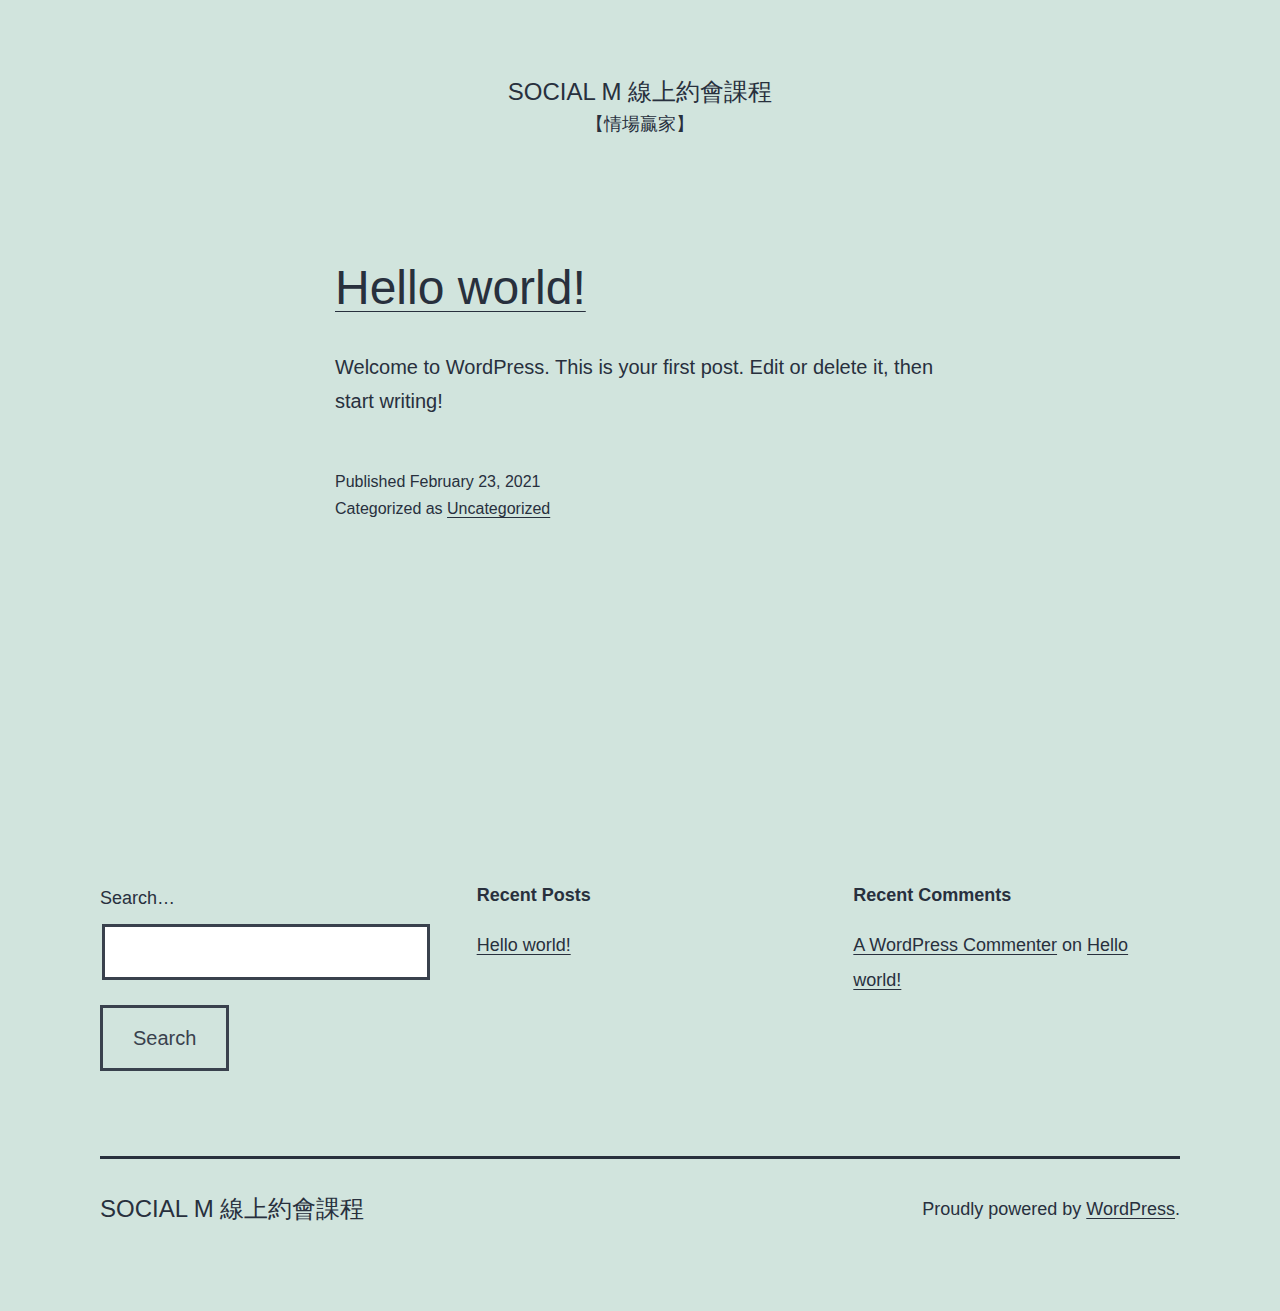
<file: index.html>
<!DOCTYPE html>
<html lang="en-US"><head><meta charset="UTF-8"><meta name="viewport" content="width=device-width, initial-scale=1"><title>SOCIAL M 線上約會課程 – 【情場贏家】</title><link rel="dns-prefetch" href="//s.w.org"><link rel="stylesheet" id="wp-block-library-css" href="https://socialm74.github.io/wp-includes/css/dist/block-library/style.min.css" media="all"><link rel="stylesheet" id="wp-block-library-theme-css" href="https://socialm74.github.io/wp-includes/css/dist/block-library/theme.min.css" media="all"><link rel="stylesheet" id="twenty-twenty-one-style-css" href="https://socialm74.github.io/wp-content/themes/twentytwentyone/style.css" media="all"><link rel="stylesheet" id="twenty-twenty-one-print-style-css" href="https://socialm74.github.io/wp-content/themes/twentytwentyone/assets/css/print.css" media="print"><style>.recentcomments a{display:inline !important;padding:0 !important;margin:0 !important;}</style></head><body class="home blog wp-embed-responsive is-light-theme no-js hfeed">
<div id="page" class="site">
<a class="skip-link screen-reader-text" href="#content">Skip to content</a>
<header id="masthead" class="site-header has-title-and-tagline" role="banner"><div class="site-branding">
<h1 class="site-title">SOCIAL M 線上約會課程</h1>
<p class="site-description">
【情場贏家】 </p>
</div>
</header><div id="content" class="site-content">
<div id="primary" class="content-area">
<main id="main" class="site-main" role="main"><article id="post-1" class="post-1 post type-post status-publish format-standard hentry category-uncategorized entry"><header class="entry-header"><h2 class="entry-title default-max-width"><a href="https://socialm74.github.io/2021/02/23/hello-world/">Hello world!</a></h2></header><div class="entry-content">
<p>Welcome to WordPress. This is your first post. Edit or delete it, then start writing!</p>
</div>
<footer class="entry-footer default-max-width"><span class="posted-on">Published <time class="entry-date published updated" datetime="2021-02-23T15:17:35+00:00">February 23, 2021</time></span><div class="post-taxonomies"><span class="cat-links">Categorized as <a href="https://socialm74.github.io/category/uncategorized/" rel="category tag">Uncategorized</a> </span></div> </footer></article></main></div>
</div>
<aside class="widget-area"><section id="search-2" class="widget widget_search"><form role="search" method="get" class="search-form" action="https://socialm74.github.io/">
<label for="search-form-1">Search…</label>
<input type="search" id="search-form-1" class="search-field" value="" name="s"><input type="submit" class="search-submit" value="Search"></form>
</section><section id="recent-posts-2" class="widget widget_recent_entries"><h2 class="widget-title">Recent Posts</h2><nav role="navigation" aria-label="Recent Posts"><ul><li>
<a href="https://socialm74.github.io/2021/02/23/hello-world/">Hello world!</a>
</li>
</ul></nav></section><section id="recent-comments-2" class="widget widget_recent_comments"><h2 class="widget-title">Recent Comments</h2><nav role="navigation" aria-label="Recent Comments"><ul id="recentcomments"><li class="recentcomments"><span class="comment-author-link"><a href="https://wordpress.org/" rel="external nofollow ugc" class="url">A WordPress Commenter</a></span> on <a href="https://socialm74.github.io/2021/02/23/hello-world/#comment-1">Hello world!</a></li></ul></nav></section></aside><footer id="colophon" class="site-footer" role="contentinfo"><div class="site-info">
<div class="site-name">
SOCIAL M 線上約會課程 </div>
<div class="powered-by">
Proudly powered by <a href="https://wordpress.org/">WordPress</a>. </div>
</div>
</footer></div>
<script>document.body.classList.remove("no-js");</script><script>
	if ( -1 !== navigator.userAgent.indexOf( 'MSIE' ) || -1 !== navigator.appVersion.indexOf( 'Trident/' ) ) {
		document.body.classList.add( 'is-IE' );
	}
	</script><script id="twenty-twenty-one-ie11-polyfills-js-after">
( Element.prototype.matches && Element.prototype.closest && window.NodeList && NodeList.prototype.forEach ) || document.write( '<script src="https://socialm74.github.io/wp-content/themes/twentytwentyone/assets/js/polyfills.js?ver=1.1">' + 'ipt>' );
</script><script src="https://socialm74.github.io/wp-content/themes/twentytwentyone/assets/js/responsive-embeds.js" id="twenty-twenty-one-responsive-embeds-script-js"></script><script>
	/(trident|msie)/i.test(navigator.userAgent)&&document.getElementById&&window.addEventListener&&window.addEventListener("hashchange",(function(){var t,e=location.hash.substring(1);/^[A-z0-9_-]+$/.test(e)&&(t=document.getElementById(e))&&(/^(?:a|select|input|button|textarea)$/i.test(t.tagName)||(t.tabIndex=-1),t.focus())}),!1);
	</script></body></html>
</file>
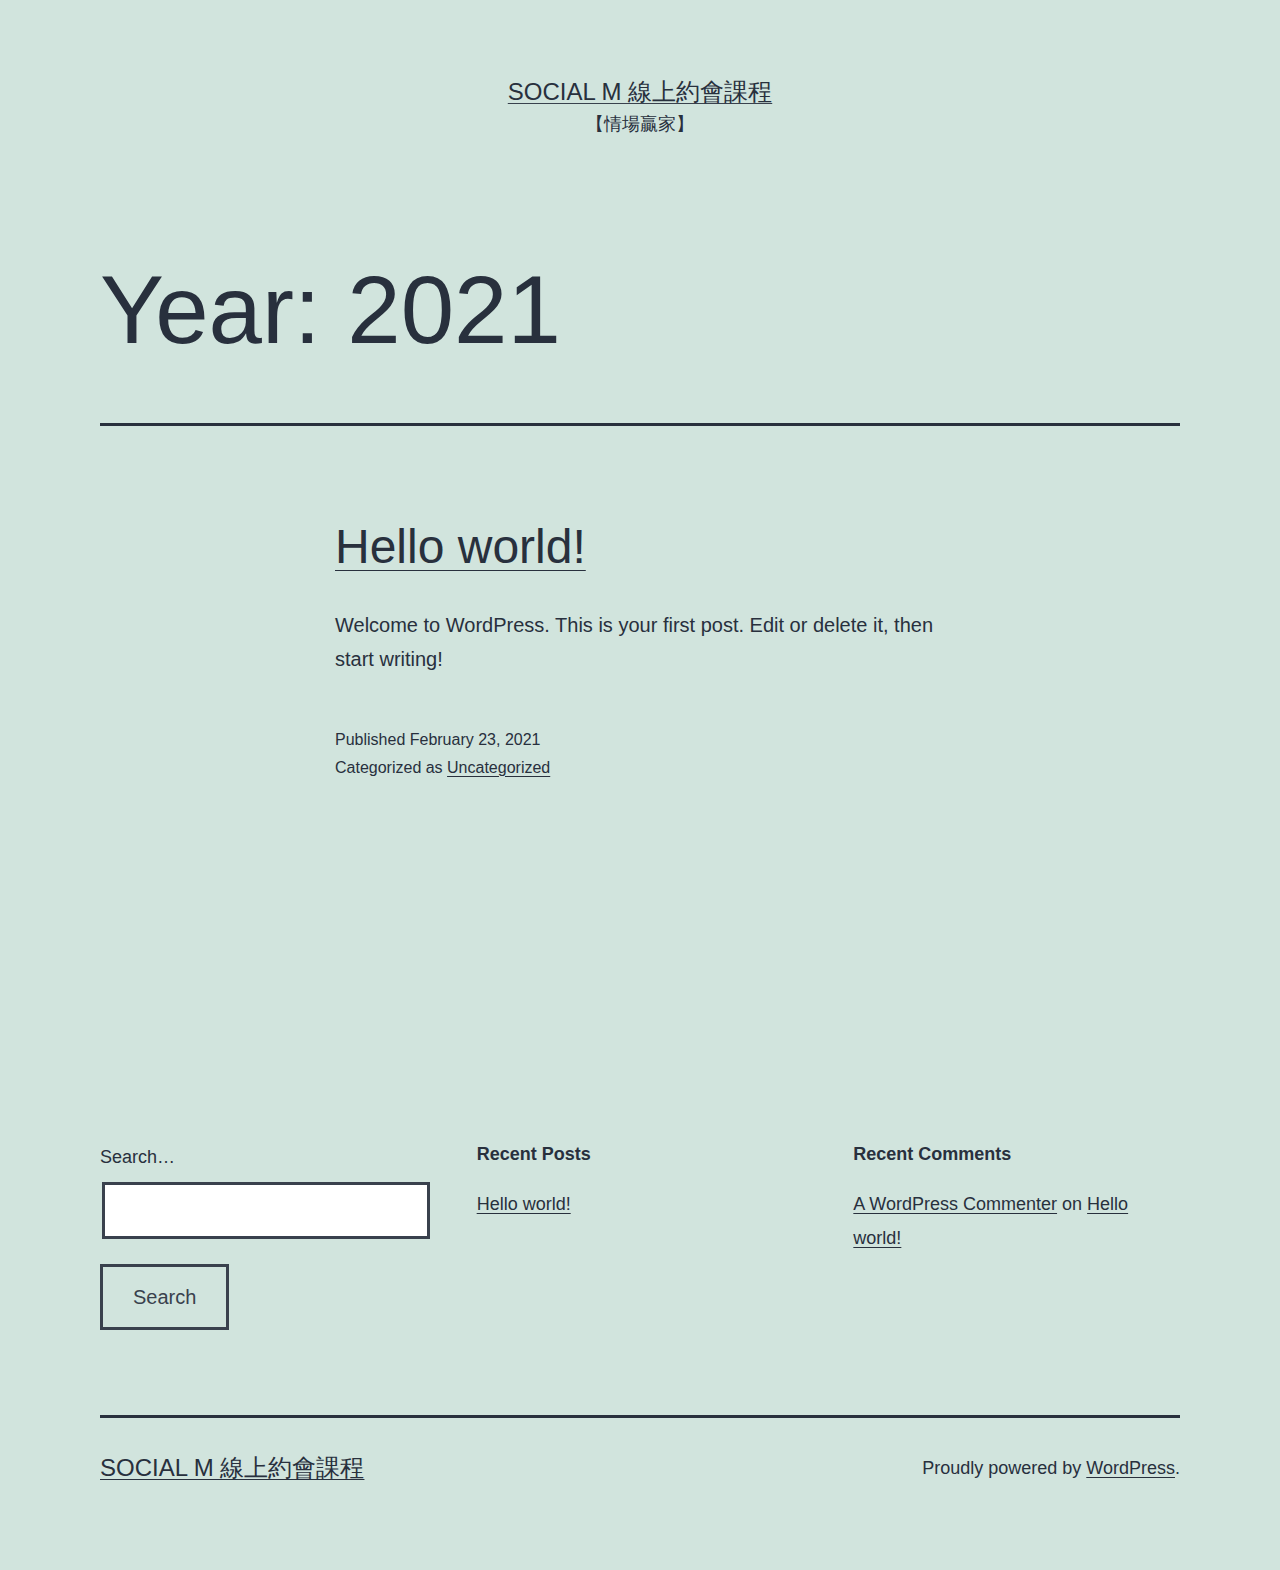
<file: 2021/index.html>
<!DOCTYPE html>
<html lang="en-US"><head><meta charset="UTF-8"><meta name="viewport" content="width=device-width, initial-scale=1"><title>2021 – SOCIAL M 線上約會課程</title><link rel="dns-prefetch" href="//s.w.org"><link rel="stylesheet" id="wp-block-library-css" href="https://socialm74.github.io/wp-includes/css/dist/block-library/style.min.css" media="all"><link rel="stylesheet" id="wp-block-library-theme-css" href="https://socialm74.github.io/wp-includes/css/dist/block-library/theme.min.css" media="all"><link rel="stylesheet" id="twenty-twenty-one-style-css" href="https://socialm74.github.io/wp-content/themes/twentytwentyone/style.css" media="all"><link rel="stylesheet" id="twenty-twenty-one-print-style-css" href="https://socialm74.github.io/wp-content/themes/twentytwentyone/assets/css/print.css" media="print"><style>.recentcomments a{display:inline !important;padding:0 !important;margin:0 !important;}</style></head><body class="archive date wp-embed-responsive is-light-theme no-js hfeed">
<div id="page" class="site">
<a class="skip-link screen-reader-text" href="#content">Skip to content</a>
<header id="masthead" class="site-header has-title-and-tagline" role="banner"><div class="site-branding">
<p class="site-title"><a href="https://socialm74.github.io/">SOCIAL M 線上約會課程</a></p>
<p class="site-description">
【情場贏家】 </p>
</div>
</header><div id="content" class="site-content">
<div id="primary" class="content-area">
<main id="main" class="site-main" role="main"><header class="page-header alignwide"><h1 class="page-title">Year: <span>2021</span></h1> </header><article id="post-1" class="post-1 post type-post status-publish format-standard hentry category-uncategorized entry"><header class="entry-header"><h2 class="entry-title default-max-width"><a href="https://socialm74.github.io/2021/02/23/hello-world/">Hello world!</a></h2></header><div class="entry-content">
<p>Welcome to WordPress. This is your first post. Edit or delete it, then start writing!</p>
</div>
<footer class="entry-footer default-max-width"><span class="posted-on">Published <time class="entry-date published updated" datetime="2021-02-23T15:17:35+00:00">February 23, 2021</time></span><div class="post-taxonomies"><span class="cat-links">Categorized as <a href="https://socialm74.github.io/category/uncategorized/" rel="category tag">Uncategorized</a> </span></div> </footer></article></main></div>
</div>
<aside class="widget-area"><section id="search-2" class="widget widget_search"><form role="search" method="get" class="search-form" action="https://socialm74.github.io/">
<label for="search-form-1">Search…</label>
<input type="search" id="search-form-1" class="search-field" value="" name="s"><input type="submit" class="search-submit" value="Search"></form>
</section><section id="recent-posts-2" class="widget widget_recent_entries"><h2 class="widget-title">Recent Posts</h2><nav role="navigation" aria-label="Recent Posts"><ul><li>
<a href="https://socialm74.github.io/2021/02/23/hello-world/">Hello world!</a>
</li>
</ul></nav></section><section id="recent-comments-2" class="widget widget_recent_comments"><h2 class="widget-title">Recent Comments</h2><nav role="navigation" aria-label="Recent Comments"><ul id="recentcomments"><li class="recentcomments"><span class="comment-author-link"><a href="https://wordpress.org/" rel="external nofollow ugc" class="url">A WordPress Commenter</a></span> on <a href="https://socialm74.github.io/2021/02/23/hello-world/#comment-1">Hello world!</a></li></ul></nav></section></aside><footer id="colophon" class="site-footer" role="contentinfo"><div class="site-info">
<div class="site-name">
<a href="https://socialm74.github.io/">SOCIAL M 線上約會課程</a>
</div>
<div class="powered-by">
Proudly powered by <a href="https://wordpress.org/">WordPress</a>. </div>
</div>
</footer></div>
<script>document.body.classList.remove("no-js");</script><script>
	if ( -1 !== navigator.userAgent.indexOf( 'MSIE' ) || -1 !== navigator.appVersion.indexOf( 'Trident/' ) ) {
		document.body.classList.add( 'is-IE' );
	}
	</script><script id="twenty-twenty-one-ie11-polyfills-js-after">
( Element.prototype.matches && Element.prototype.closest && window.NodeList && NodeList.prototype.forEach ) || document.write( '<script src="https://socialm74.github.io/wp-content/themes/twentytwentyone/assets/js/polyfills.js?ver=1.1">' + 'ipt>' );
</script><script src="https://socialm74.github.io/wp-content/themes/twentytwentyone/assets/js/responsive-embeds.js" id="twenty-twenty-one-responsive-embeds-script-js"></script><script>
	/(trident|msie)/i.test(navigator.userAgent)&&document.getElementById&&window.addEventListener&&window.addEventListener("hashchange",(function(){var t,e=location.hash.substring(1);/^[A-z0-9_-]+$/.test(e)&&(t=document.getElementById(e))&&(/^(?:a|select|input|button|textarea)$/i.test(t.tagName)||(t.tabIndex=-1),t.focus())}),!1);
	</script></body></html>
</file>
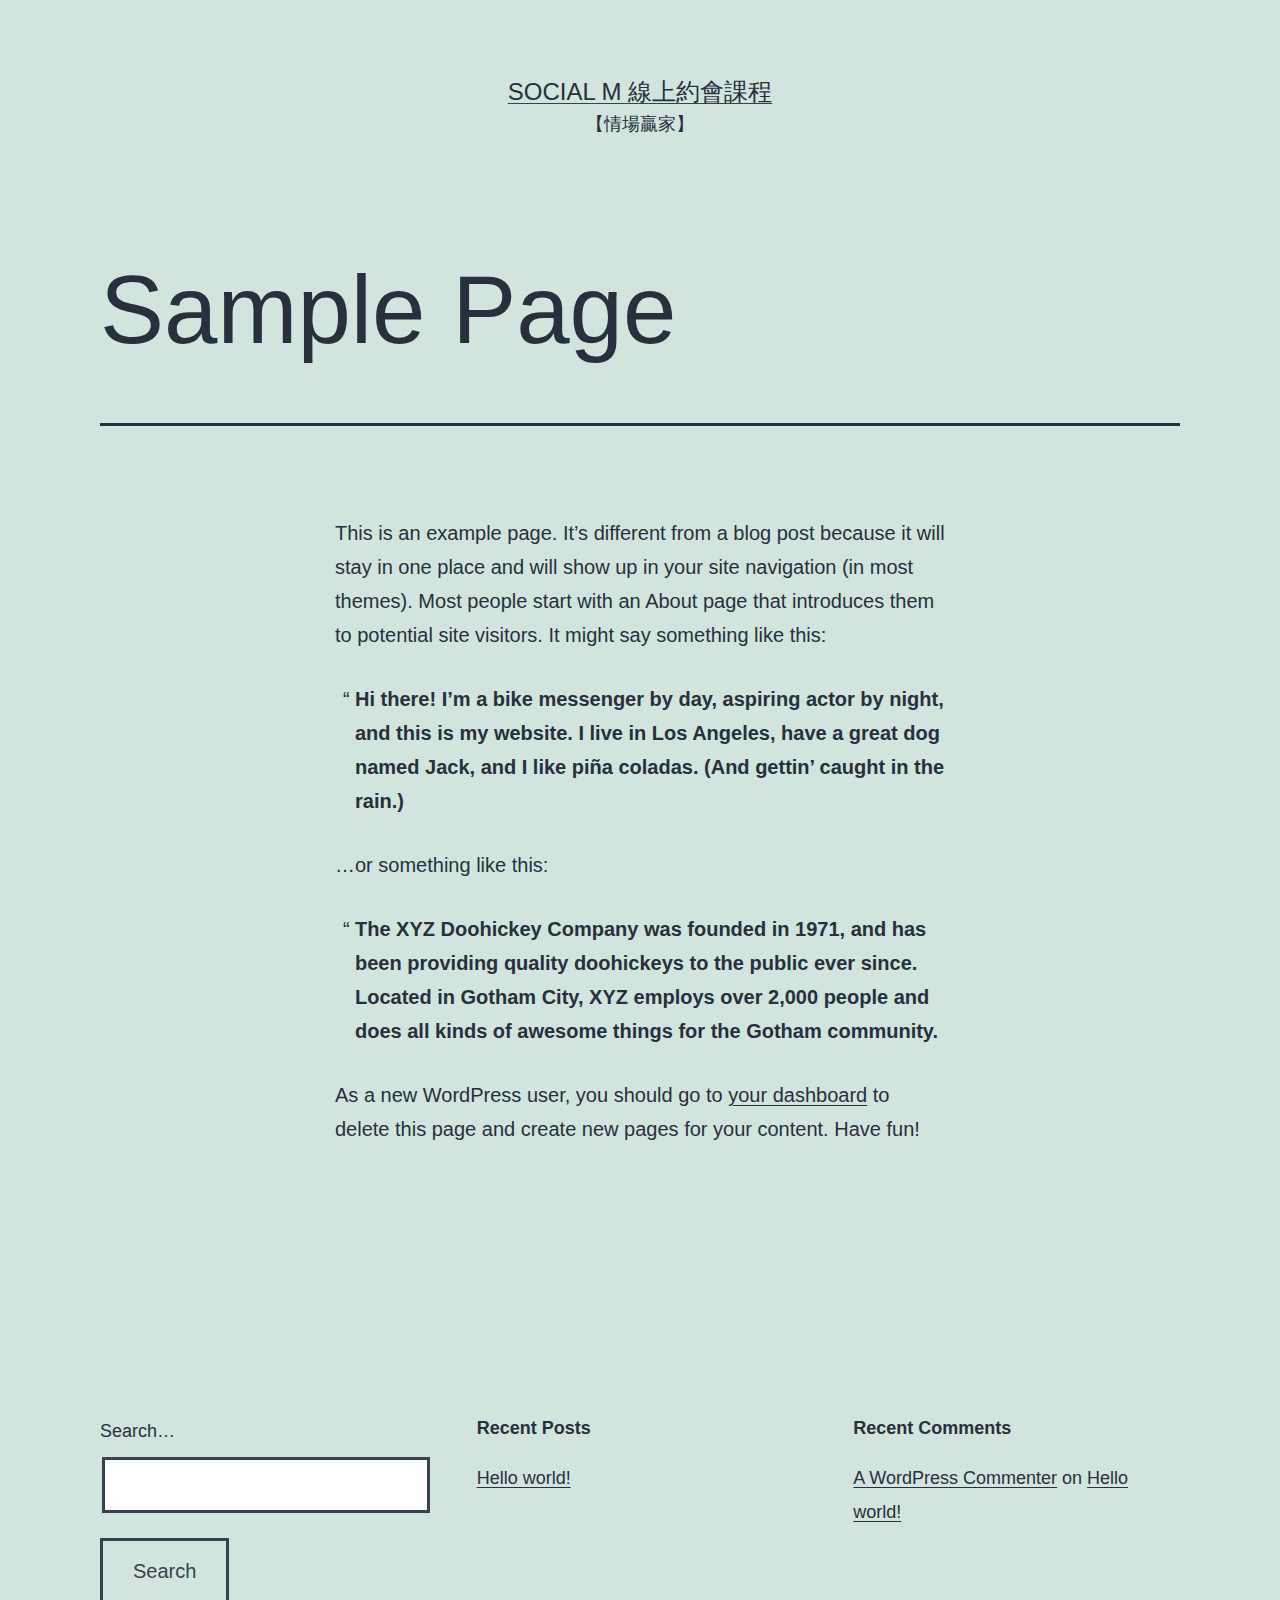
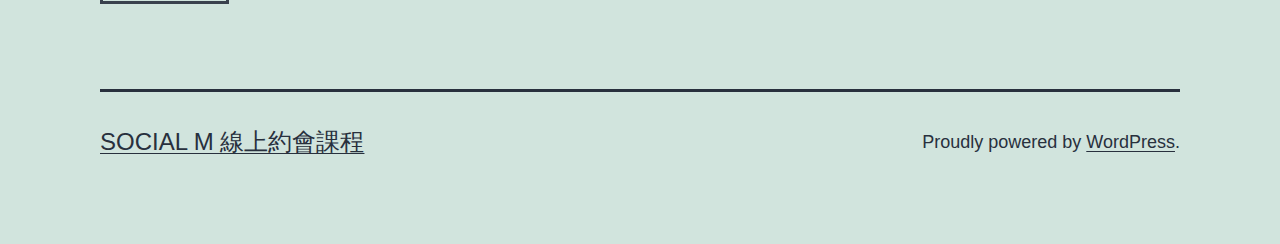
<file: sample-page/index.html>
<!DOCTYPE html>
<html lang="en-US"><head><meta charset="UTF-8"><meta name="viewport" content="width=device-width, initial-scale=1"><title>Sample Page – SOCIAL M 線上約會課程</title><link rel="dns-prefetch" href="//s.w.org"><link rel="stylesheet" id="wp-block-library-css" href="https://socialm74.github.io/wp-includes/css/dist/block-library/style.min.css" media="all"><link rel="stylesheet" id="wp-block-library-theme-css" href="https://socialm74.github.io/wp-includes/css/dist/block-library/theme.min.css" media="all"><link rel="stylesheet" id="twenty-twenty-one-style-css" href="https://socialm74.github.io/wp-content/themes/twentytwentyone/style.css" media="all"><link rel="stylesheet" id="twenty-twenty-one-print-style-css" href="https://socialm74.github.io/wp-content/themes/twentytwentyone/assets/css/print.css" media="print"><style>.recentcomments a{display:inline !important;padding:0 !important;margin:0 !important;}</style></head><body class="page-template-default page page-id-2 wp-embed-responsive is-light-theme no-js singular">
<div id="page" class="site">
<a class="skip-link screen-reader-text" href="#content">Skip to content</a>
<header id="masthead" class="site-header has-title-and-tagline" role="banner"><div class="site-branding">
<p class="site-title"><a href="https://socialm74.github.io/">SOCIAL M 線上約會課程</a></p>
<p class="site-description">
【情場贏家】 </p>
</div>
</header><div id="content" class="site-content">
<div id="primary" class="content-area">
<main id="main" class="site-main" role="main"><article id="post-2" class="post-2 page type-page status-publish hentry entry"><header class="entry-header alignwide"><h1 class="entry-title">Sample Page</h1> </header><div class="entry-content">
<p>This is an example page. It’s different from a blog post because it will stay in one place and will show up in your site navigation (in most themes). Most people start with an About page that introduces them to potential site visitors. It might say something like this:</p>
<blockquote class="wp-block-quote"><p>Hi there! I’m a bike messenger by day, aspiring actor by night, and this is my website. I live in Los Angeles, have a great dog named Jack, and I like piña coladas. (And gettin’ caught in the rain.)</p></blockquote>
<p>…or something like this:</p>
<blockquote class="wp-block-quote"><p>The XYZ Doohickey Company was founded in 1971, and has been providing quality doohickeys to the public ever since. Located in Gotham City, XYZ employs over 2,000 people and does all kinds of awesome things for the Gotham community.</p></blockquote>
<p>As a new WordPress user, you should go to <a href="https://socialm74.github.io/wp-admin/">your dashboard</a> to delete this page and create new pages for your content. Have fun!</p>
</div>
</article></main></div>
</div>
<aside class="widget-area"><section id="search-2" class="widget widget_search"><form role="search" method="get" class="search-form" action="https://socialm74.github.io/">
<label for="search-form-1">Search…</label>
<input type="search" id="search-form-1" class="search-field" value="" name="s"><input type="submit" class="search-submit" value="Search"></form>
</section><section id="recent-posts-2" class="widget widget_recent_entries"><h2 class="widget-title">Recent Posts</h2><nav role="navigation" aria-label="Recent Posts"><ul><li>
<a href="https://socialm74.github.io/2021/02/23/hello-world/">Hello world!</a>
</li>
</ul></nav></section><section id="recent-comments-2" class="widget widget_recent_comments"><h2 class="widget-title">Recent Comments</h2><nav role="navigation" aria-label="Recent Comments"><ul id="recentcomments"><li class="recentcomments"><span class="comment-author-link"><a href="https://wordpress.org/" rel="external nofollow ugc" class="url">A WordPress Commenter</a></span> on <a href="https://socialm74.github.io/2021/02/23/hello-world/#comment-1">Hello world!</a></li></ul></nav></section></aside><footer id="colophon" class="site-footer" role="contentinfo"><div class="site-info">
<div class="site-name">
<a href="https://socialm74.github.io/">SOCIAL M 線上約會課程</a>
</div>
<div class="powered-by">
Proudly powered by <a href="https://wordpress.org/">WordPress</a>. </div>
</div>
</footer></div>
<script>document.body.classList.remove("no-js");</script><script>
	if ( -1 !== navigator.userAgent.indexOf( 'MSIE' ) || -1 !== navigator.appVersion.indexOf( 'Trident/' ) ) {
		document.body.classList.add( 'is-IE' );
	}
	</script><script id="twenty-twenty-one-ie11-polyfills-js-after">
( Element.prototype.matches && Element.prototype.closest && window.NodeList && NodeList.prototype.forEach ) || document.write( '<script src="https://socialm74.github.io/wp-content/themes/twentytwentyone/assets/js/polyfills.js?ver=1.1">' + 'ipt>' );
</script><script src="https://socialm74.github.io/wp-content/themes/twentytwentyone/assets/js/responsive-embeds.js" id="twenty-twenty-one-responsive-embeds-script-js"></script><script>
	/(trident|msie)/i.test(navigator.userAgent)&&document.getElementById&&window.addEventListener&&window.addEventListener("hashchange",(function(){var t,e=location.hash.substring(1);/^[A-z0-9_-]+$/.test(e)&&(t=document.getElementById(e))&&(/^(?:a|select|input|button|textarea)$/i.test(t.tagName)||(t.tabIndex=-1),t.focus())}),!1);
	</script></body></html>
</file>
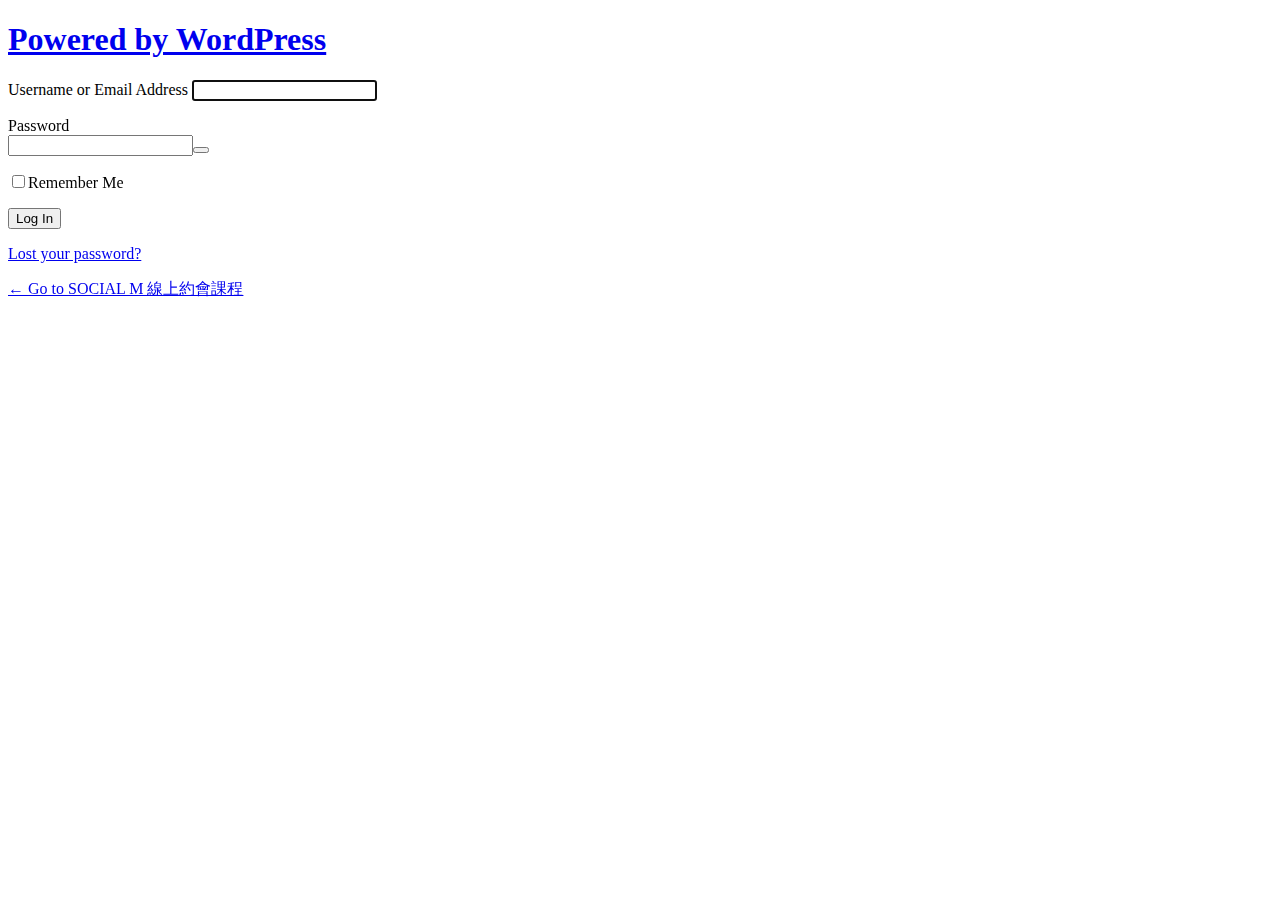
<file: wp-admin/index.html>
<!DOCTYPE html>
<html lang="en-US"><head><meta http-equiv="Content-Type" content="text/html; charset=UTF-8"><title>Log In ‹ SOCIAL M 線上約會課程 — WordPress</title><link rel="dns-prefetch" href="//s.w.org"><link rel="stylesheet" id="dashicons-css" href="https://socialm74.github.io/wp-includes/css/dashicons.min.css" media="all"><link rel="stylesheet" id="buttons-css" href="https://socialm74.github.io/wp-includes/css/buttons.min.css" media="all"><link rel="stylesheet" id="forms-css" href="https://socialm74.github.io/wp-admin/css/forms.min.css" media="all"><link rel="stylesheet" id="l10n-css" href="https://socialm74.github.io/wp-admin/css/l10n.min.css" media="all"><link rel="stylesheet" id="login-css" href="https://socialm74.github.io/wp-admin/css/login.min.css" media="all"><meta name="referrer" content="strict-origin-when-cross-origin"><meta name="viewport" content="width=device-width"></head><body class="login no-js login-action-login wp-core-ui  locale-en-us">
<script type="text/javascript">
		document.body.className = document.body.className.replace('no-js','js');
	</script><div id="login">
<h1><a href="https://wordpress.org/">Powered by WordPress</a></h1>
<form name="loginform" id="loginform" action="https://socialm74.github.io/wp-login.php" method="post">
<p>
<label for="user_login">Username or Email Address</label>
<input type="text" name="log" id="user_login" class="input" value="" size="20" autocapitalize="off"></p>
<div class="user-pass-wrap">
<label for="user_pass">Password</label>
<div class="wp-pwd">
<input type="password" name="pwd" id="user_pass" class="input password-input" value="" size="20"><button type="button" class="button button-secondary wp-hide-pw hide-if-no-js" data-toggle="0" aria-label="Show password">
<span class="dashicons dashicons-visibility" aria-hidden="true"></span>
</button>
</div>
</div>
<p class="forgetmenot"><input name="rememberme" type="checkbox" id="rememberme" value="forever"><label for="rememberme">Remember Me</label></p>
<p class="submit">
<input type="submit" name="wp-submit" id="wp-submit" class="button button-primary button-large" value="Log In"><input type="hidden" name="redirect_to" value="https://socialm74.github.io/wp-admin/"><input type="hidden" name="testcookie" value="1"></p>
</form>
<p id="nav">
<a href="https://socialm74.github.io/wp-login.php">Lost your password?</a>
</p>
<script type="text/javascript">
			function wp_attempt_focus() {setTimeout( function() {try {d = document.getElementById( "user_login" );d.focus(); d.select();} catch( er ) {}}, 200);}
wp_attempt_focus();
if ( typeof wpOnload === 'function' ) { wpOnload() }		</script><p id="backtoblog"><a href="https://socialm74.github.io/">
← Go to SOCIAL M 線上約會課程 </a></p>
</div>
<script src="https://socialm74.github.io/wp-includes/js/jquery/jquery.min.js" id="jquery-core-js"></script><script src="https://socialm74.github.io/wp-includes/js/jquery/jquery-migrate.min.js" id="jquery-migrate-js"></script><script id="zxcvbn-async-js-extra">
var _zxcvbnSettings = {"src":"https:\/\/socialm74.github.io\/wp-includes\/js\/zxcvbn.min.js"};
</script><script src="https://socialm74.github.io/wp-includes/js/zxcvbn-async.min.js" id="zxcvbn-async-js"></script><script src="https://socialm74.github.io/wp-includes/js/dist/vendor/wp-polyfill.min.js" id="wp-polyfill-js"></script><script id="wp-polyfill-js-after">
( 'fetch' in window ) || document.write( '<script src="https://socialm74.github.io/wp-includes/js/dist/vendor/wp-polyfill-fetch.min.js?ver=3.0.0">' + 'ipt>' );( document.contains ) || document.write( '<script src="https://socialm74.github.io/wp-includes/js/dist/vendor/wp-polyfill-node-contains.min.js?ver=3.42.0">' + 'ipt>' );( window.DOMRect ) || document.write( '<script src="https://socialm74.github.io/wp-includes/js/dist/vendor/wp-polyfill-dom-rect.min.js?ver=3.42.0">' + 'ipt>' );( window.URL && window.URL.prototype && window.URLSearchParams ) || document.write( '<script src="https://socialm74.github.io/wp-includes/js/dist/vendor/wp-polyfill-url.min.js?ver=3.6.4">' + 'ipt>' );( window.FormData && window.FormData.prototype.keys ) || document.write( '<script src="https://socialm74.github.io/wp-includes/js/dist/vendor/wp-polyfill-formdata.min.js?ver=3.0.12">' + 'ipt>' );( Element.prototype.matches && Element.prototype.closest ) || document.write( '<script src="https://socialm74.github.io/wp-includes/js/dist/vendor/wp-polyfill-element-closest.min.js?ver=2.0.2">' + 'ipt>' );
</script><script src="https://socialm74.github.io/wp-includes/js/dist/i18n.min.js" id="wp-i18n-js"></script><script id="password-strength-meter-js-extra">
var pwsL10n = {"unknown":"Password strength unknown","short":"Very weak","bad":"Weak","good":"Medium","strong":"Strong","mismatch":"Mismatch"};
</script><script id="password-strength-meter-js-translations">
( function( domain, translations ) {
	var localeData = translations.locale_data[ domain ] || translations.locale_data.messages;
	localeData[""].domain = domain;
	wp.i18n.setLocaleData( localeData, domain );
} )( "default", { "locale_data": { "messages": { "": {} } } } );
</script><script src="https://socialm74.github.io/wp-admin/js/password-strength-meter.min.js" id="password-strength-meter-js"></script><script src="https://socialm74.github.io/wp-includes/js/underscore.min.js" id="underscore-js"></script><script id="wp-util-js-extra">
var _wpUtilSettings = {"ajax":{"url":"\/wp-admin\/admin-ajax.php"}};
</script><script src="https://socialm74.github.io/wp-includes/js/wp-util.min.js" id="wp-util-js"></script><script id="user-profile-js-translations">
( function( domain, translations ) {
	var localeData = translations.locale_data[ domain ] || translations.locale_data.messages;
	localeData[""].domain = domain;
	wp.i18n.setLocaleData( localeData, domain );
} )( "default", { "locale_data": { "messages": { "": {} } } } );
</script><script src="https://socialm74.github.io/wp-admin/js/user-profile.min.js" id="user-profile-js"></script><script>
	/(trident|msie)/i.test(navigator.userAgent)&&document.getElementById&&window.addEventListener&&window.addEventListener("hashchange",(function(){var t,e=location.hash.substring(1);/^[A-z0-9_-]+$/.test(e)&&(t=document.getElementById(e))&&(/^(?:a|select|input|button|textarea)$/i.test(t.tagName)||(t.tabIndex=-1),t.focus())}),!1);
	</script><div class="clear"></div>
</body></html>
</file>
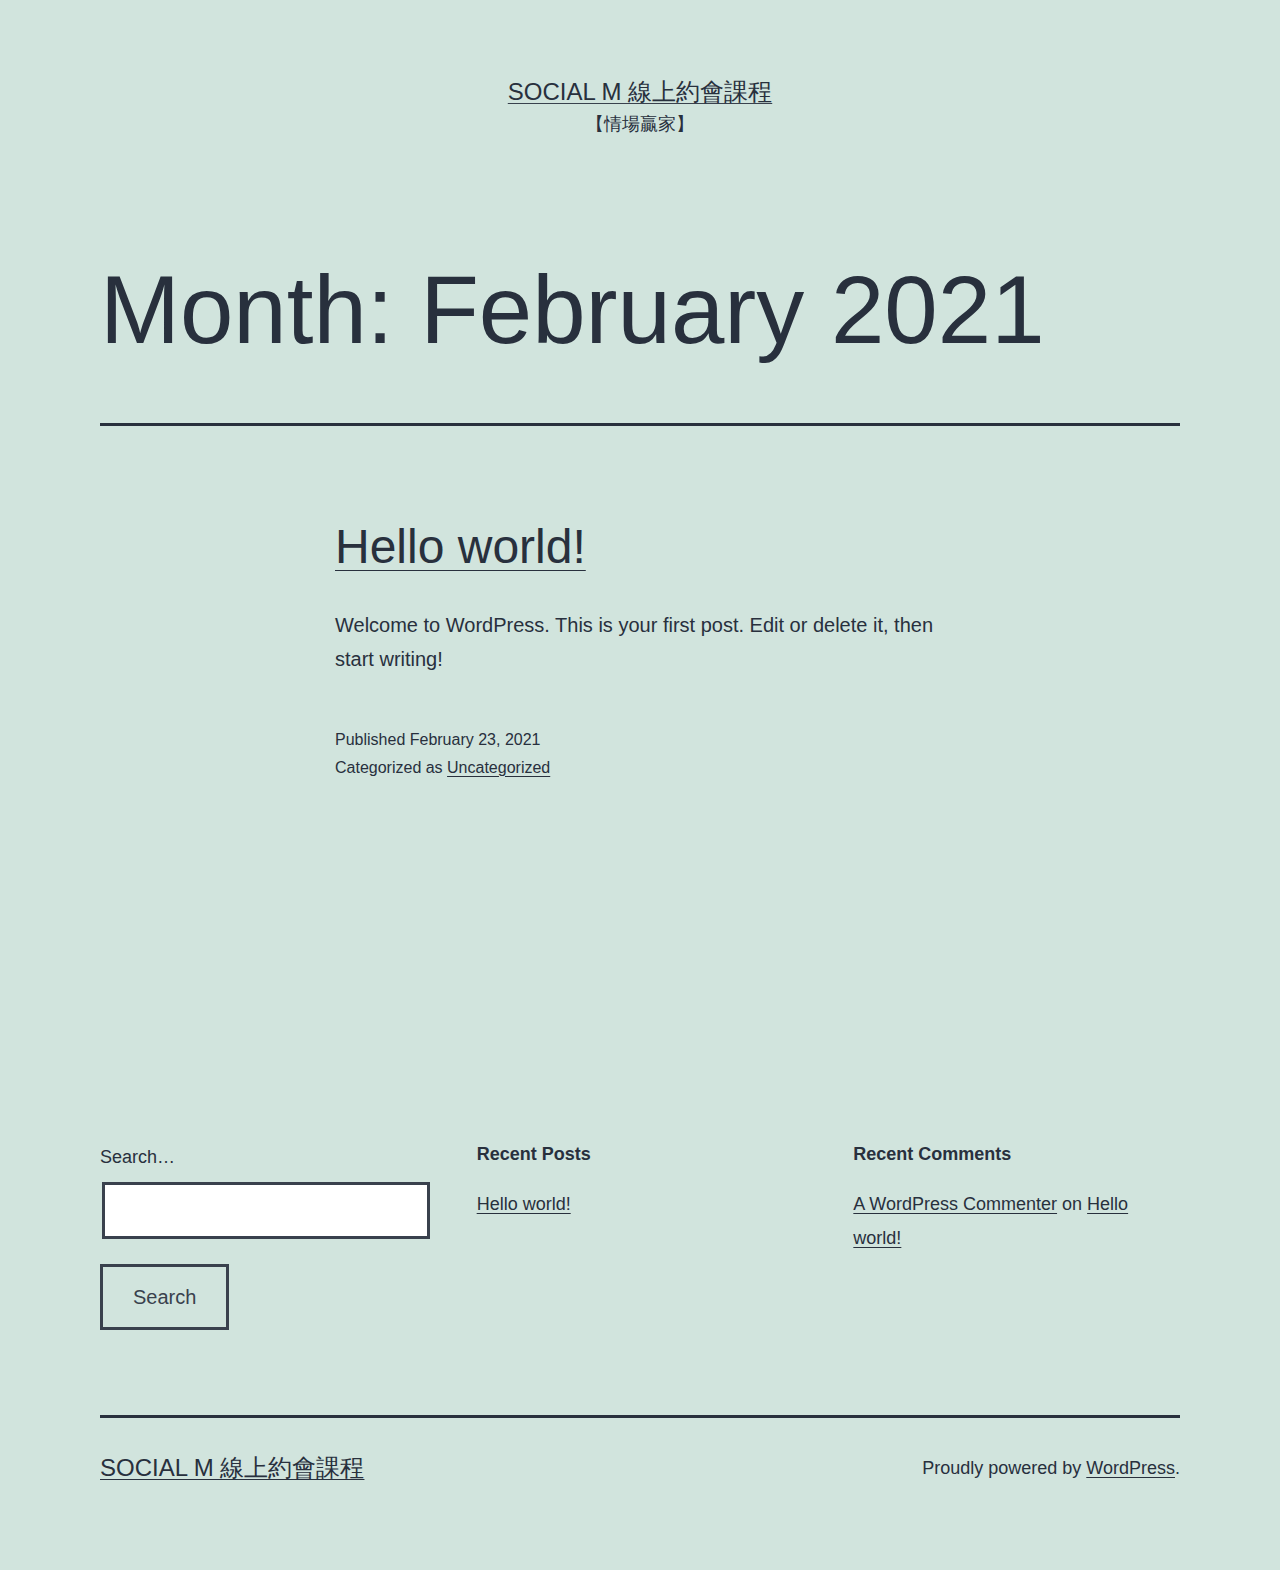
<file: 2021/02/index.html>
<!DOCTYPE html>
<html lang="en-US"><head><meta charset="UTF-8"><meta name="viewport" content="width=device-width, initial-scale=1"><title>February 2021 – SOCIAL M 線上約會課程</title><link rel="dns-prefetch" href="//s.w.org"><link rel="stylesheet" id="wp-block-library-css" href="https://socialm74.github.io/wp-includes/css/dist/block-library/style.min.css" media="all"><link rel="stylesheet" id="wp-block-library-theme-css" href="https://socialm74.github.io/wp-includes/css/dist/block-library/theme.min.css" media="all"><link rel="stylesheet" id="twenty-twenty-one-style-css" href="https://socialm74.github.io/wp-content/themes/twentytwentyone/style.css" media="all"><link rel="stylesheet" id="twenty-twenty-one-print-style-css" href="https://socialm74.github.io/wp-content/themes/twentytwentyone/assets/css/print.css" media="print"><style>.recentcomments a{display:inline !important;padding:0 !important;margin:0 !important;}</style></head><body class="archive date wp-embed-responsive is-light-theme no-js hfeed">
<div id="page" class="site">
<a class="skip-link screen-reader-text" href="#content">Skip to content</a>
<header id="masthead" class="site-header has-title-and-tagline" role="banner"><div class="site-branding">
<p class="site-title"><a href="https://socialm74.github.io/">SOCIAL M 線上約會課程</a></p>
<p class="site-description">
【情場贏家】 </p>
</div>
</header><div id="content" class="site-content">
<div id="primary" class="content-area">
<main id="main" class="site-main" role="main"><header class="page-header alignwide"><h1 class="page-title">Month: <span>February 2021</span></h1> </header><article id="post-1" class="post-1 post type-post status-publish format-standard hentry category-uncategorized entry"><header class="entry-header"><h2 class="entry-title default-max-width"><a href="https://socialm74.github.io/2021/02/23/hello-world/">Hello world!</a></h2></header><div class="entry-content">
<p>Welcome to WordPress. This is your first post. Edit or delete it, then start writing!</p>
</div>
<footer class="entry-footer default-max-width"><span class="posted-on">Published <time class="entry-date published updated" datetime="2021-02-23T15:17:35+00:00">February 23, 2021</time></span><div class="post-taxonomies"><span class="cat-links">Categorized as <a href="https://socialm74.github.io/category/uncategorized/" rel="category tag">Uncategorized</a> </span></div> </footer></article></main></div>
</div>
<aside class="widget-area"><section id="search-2" class="widget widget_search"><form role="search" method="get" class="search-form" action="https://socialm74.github.io/">
<label for="search-form-1">Search…</label>
<input type="search" id="search-form-1" class="search-field" value="" name="s"><input type="submit" class="search-submit" value="Search"></form>
</section><section id="recent-posts-2" class="widget widget_recent_entries"><h2 class="widget-title">Recent Posts</h2><nav role="navigation" aria-label="Recent Posts"><ul><li>
<a href="https://socialm74.github.io/2021/02/23/hello-world/">Hello world!</a>
</li>
</ul></nav></section><section id="recent-comments-2" class="widget widget_recent_comments"><h2 class="widget-title">Recent Comments</h2><nav role="navigation" aria-label="Recent Comments"><ul id="recentcomments"><li class="recentcomments"><span class="comment-author-link"><a href="https://wordpress.org/" rel="external nofollow ugc" class="url">A WordPress Commenter</a></span> on <a href="https://socialm74.github.io/2021/02/23/hello-world/#comment-1">Hello world!</a></li></ul></nav></section></aside><footer id="colophon" class="site-footer" role="contentinfo"><div class="site-info">
<div class="site-name">
<a href="https://socialm74.github.io/">SOCIAL M 線上約會課程</a>
</div>
<div class="powered-by">
Proudly powered by <a href="https://wordpress.org/">WordPress</a>. </div>
</div>
</footer></div>
<script>document.body.classList.remove("no-js");</script><script>
	if ( -1 !== navigator.userAgent.indexOf( 'MSIE' ) || -1 !== navigator.appVersion.indexOf( 'Trident/' ) ) {
		document.body.classList.add( 'is-IE' );
	}
	</script><script id="twenty-twenty-one-ie11-polyfills-js-after">
( Element.prototype.matches && Element.prototype.closest && window.NodeList && NodeList.prototype.forEach ) || document.write( '<script src="https://socialm74.github.io/wp-content/themes/twentytwentyone/assets/js/polyfills.js?ver=1.1">' + 'ipt>' );
</script><script src="https://socialm74.github.io/wp-content/themes/twentytwentyone/assets/js/responsive-embeds.js" id="twenty-twenty-one-responsive-embeds-script-js"></script><script>
	/(trident|msie)/i.test(navigator.userAgent)&&document.getElementById&&window.addEventListener&&window.addEventListener("hashchange",(function(){var t,e=location.hash.substring(1);/^[A-z0-9_-]+$/.test(e)&&(t=document.getElementById(e))&&(/^(?:a|select|input|button|textarea)$/i.test(t.tagName)||(t.tabIndex=-1),t.focus())}),!1);
	</script></body></html>
</file>
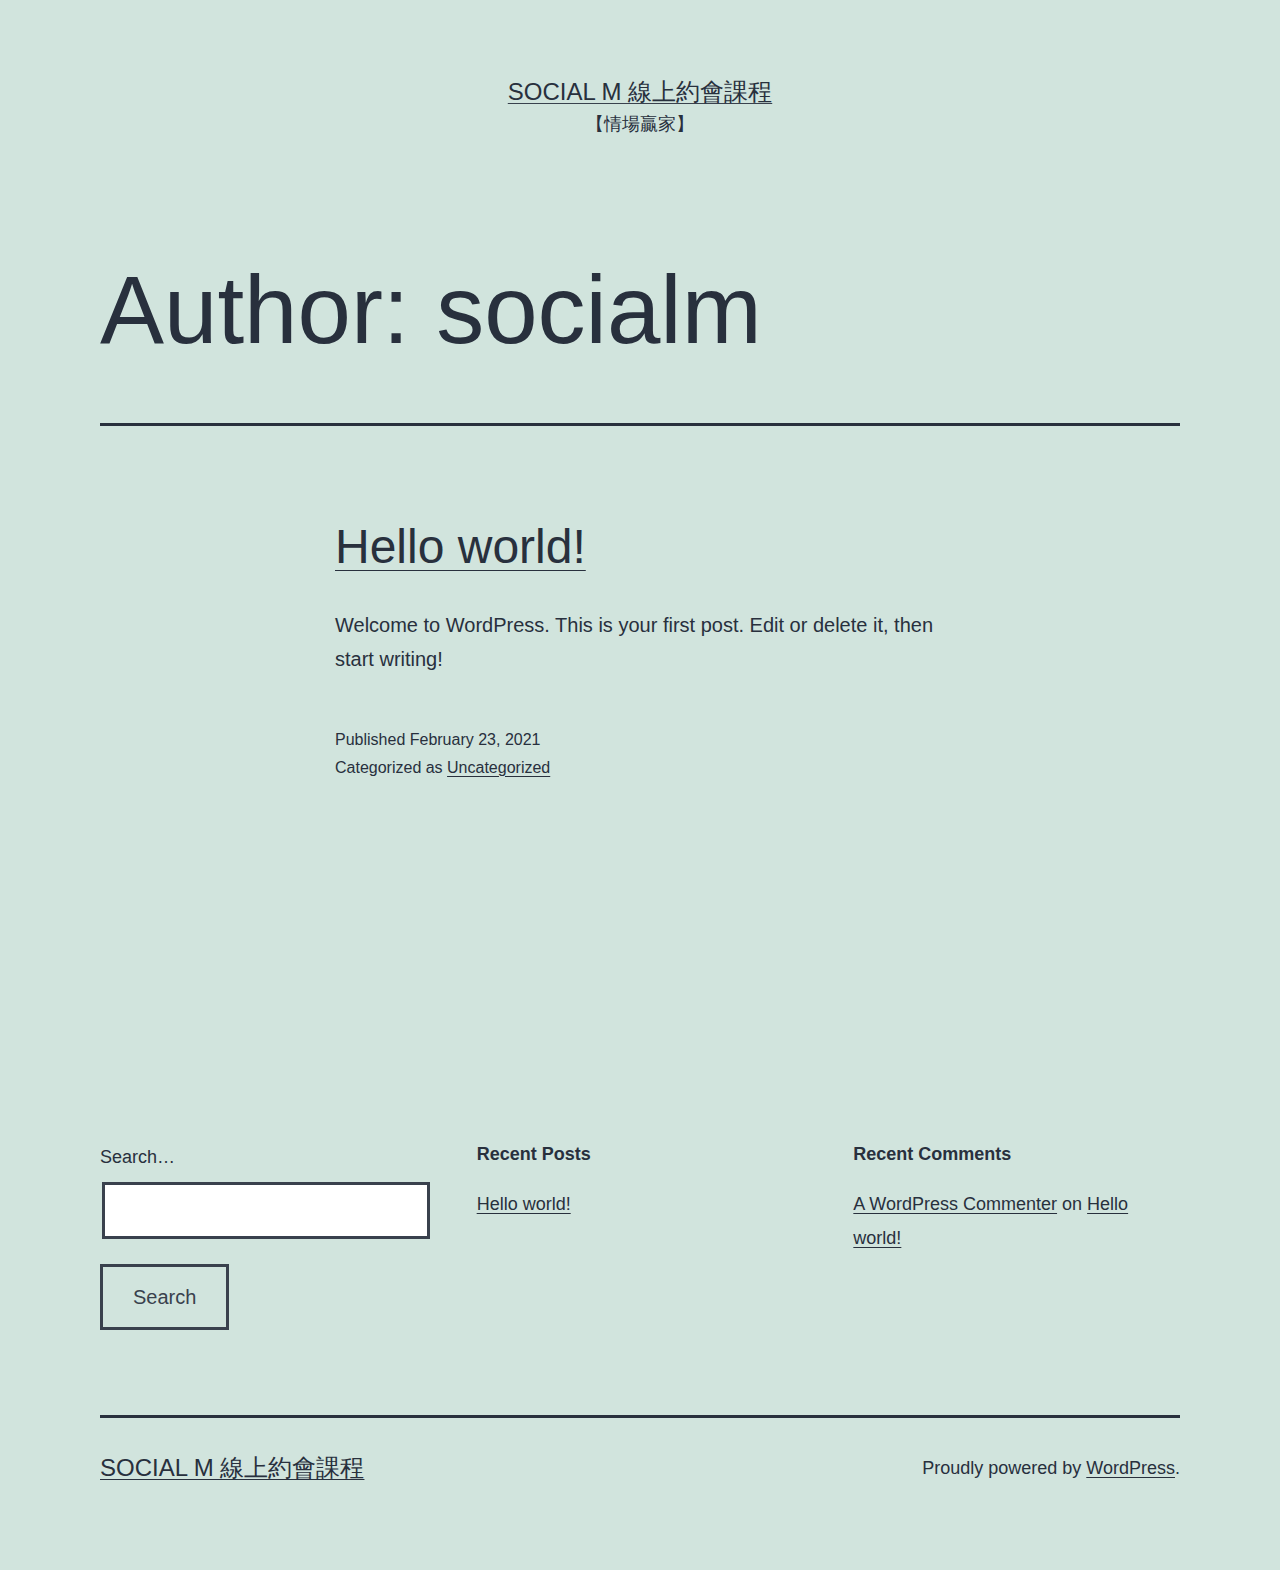
<file: author/socialm/index.html>
<!DOCTYPE html>
<html lang="en-US"><head><meta charset="UTF-8"><meta name="viewport" content="width=device-width, initial-scale=1"><title>socialm – SOCIAL M 線上約會課程</title><link rel="dns-prefetch" href="//s.w.org"><link rel="stylesheet" id="wp-block-library-css" href="https://socialm74.github.io/wp-includes/css/dist/block-library/style.min.css" media="all"><link rel="stylesheet" id="wp-block-library-theme-css" href="https://socialm74.github.io/wp-includes/css/dist/block-library/theme.min.css" media="all"><link rel="stylesheet" id="twenty-twenty-one-style-css" href="https://socialm74.github.io/wp-content/themes/twentytwentyone/style.css" media="all"><link rel="stylesheet" id="twenty-twenty-one-print-style-css" href="https://socialm74.github.io/wp-content/themes/twentytwentyone/assets/css/print.css" media="print"><style>.recentcomments a{display:inline !important;padding:0 !important;margin:0 !important;}</style></head><body class="archive author author-socialm author-1 wp-embed-responsive is-light-theme no-js hfeed">
<div id="page" class="site">
<a class="skip-link screen-reader-text" href="#content">Skip to content</a>
<header id="masthead" class="site-header has-title-and-tagline" role="banner"><div class="site-branding">
<p class="site-title"><a href="https://socialm74.github.io/">SOCIAL M 線上約會課程</a></p>
<p class="site-description">
【情場贏家】 </p>
</div>
</header><div id="content" class="site-content">
<div id="primary" class="content-area">
<main id="main" class="site-main" role="main"><header class="page-header alignwide"><h1 class="page-title">Author: <span>socialm</span></h1> </header><article id="post-1" class="post-1 post type-post status-publish format-standard hentry category-uncategorized entry"><header class="entry-header"><h2 class="entry-title default-max-width"><a href="https://socialm74.github.io/2021/02/23/hello-world/">Hello world!</a></h2></header><div class="entry-content">
<p>Welcome to WordPress. This is your first post. Edit or delete it, then start writing!</p>
</div>
<footer class="entry-footer default-max-width"><span class="posted-on">Published <time class="entry-date published updated" datetime="2021-02-23T15:17:35+00:00">February 23, 2021</time></span><div class="post-taxonomies"><span class="cat-links">Categorized as <a href="https://socialm74.github.io/category/uncategorized/" rel="category tag">Uncategorized</a> </span></div> </footer></article></main></div>
</div>
<aside class="widget-area"><section id="search-2" class="widget widget_search"><form role="search" method="get" class="search-form" action="https://socialm74.github.io/">
<label for="search-form-1">Search…</label>
<input type="search" id="search-form-1" class="search-field" value="" name="s"><input type="submit" class="search-submit" value="Search"></form>
</section><section id="recent-posts-2" class="widget widget_recent_entries"><h2 class="widget-title">Recent Posts</h2><nav role="navigation" aria-label="Recent Posts"><ul><li>
<a href="https://socialm74.github.io/2021/02/23/hello-world/" aria-current="page">Hello world!</a>
</li>
</ul></nav></section><section id="recent-comments-2" class="widget widget_recent_comments"><h2 class="widget-title">Recent Comments</h2><nav role="navigation" aria-label="Recent Comments"><ul id="recentcomments"><li class="recentcomments"><span class="comment-author-link"><a href="https://wordpress.org/" rel="external nofollow ugc" class="url">A WordPress Commenter</a></span> on <a href="https://socialm74.github.io/2021/02/23/hello-world/#comment-1">Hello world!</a></li></ul></nav></section></aside><footer id="colophon" class="site-footer" role="contentinfo"><div class="site-info">
<div class="site-name">
<a href="https://socialm74.github.io/">SOCIAL M 線上約會課程</a>
</div>
<div class="powered-by">
Proudly powered by <a href="https://wordpress.org/">WordPress</a>. </div>
</div>
</footer></div>
<script>document.body.classList.remove("no-js");</script><script>
	if ( -1 !== navigator.userAgent.indexOf( 'MSIE' ) || -1 !== navigator.appVersion.indexOf( 'Trident/' ) ) {
		document.body.classList.add( 'is-IE' );
	}
	</script><script id="twenty-twenty-one-ie11-polyfills-js-after">
( Element.prototype.matches && Element.prototype.closest && window.NodeList && NodeList.prototype.forEach ) || document.write( '<script src="https://socialm74.github.io/wp-content/themes/twentytwentyone/assets/js/polyfills.js?ver=1.1">' + 'ipt>' );
</script><script src="https://socialm74.github.io/wp-content/themes/twentytwentyone/assets/js/responsive-embeds.js" id="twenty-twenty-one-responsive-embeds-script-js"></script><script>
	/(trident|msie)/i.test(navigator.userAgent)&&document.getElementById&&window.addEventListener&&window.addEventListener("hashchange",(function(){var t,e=location.hash.substring(1);/^[A-z0-9_-]+$/.test(e)&&(t=document.getElementById(e))&&(/^(?:a|select|input|button|textarea)$/i.test(t.tagName)||(t.tabIndex=-1),t.focus())}),!1);
	</script></body></html>
</file>
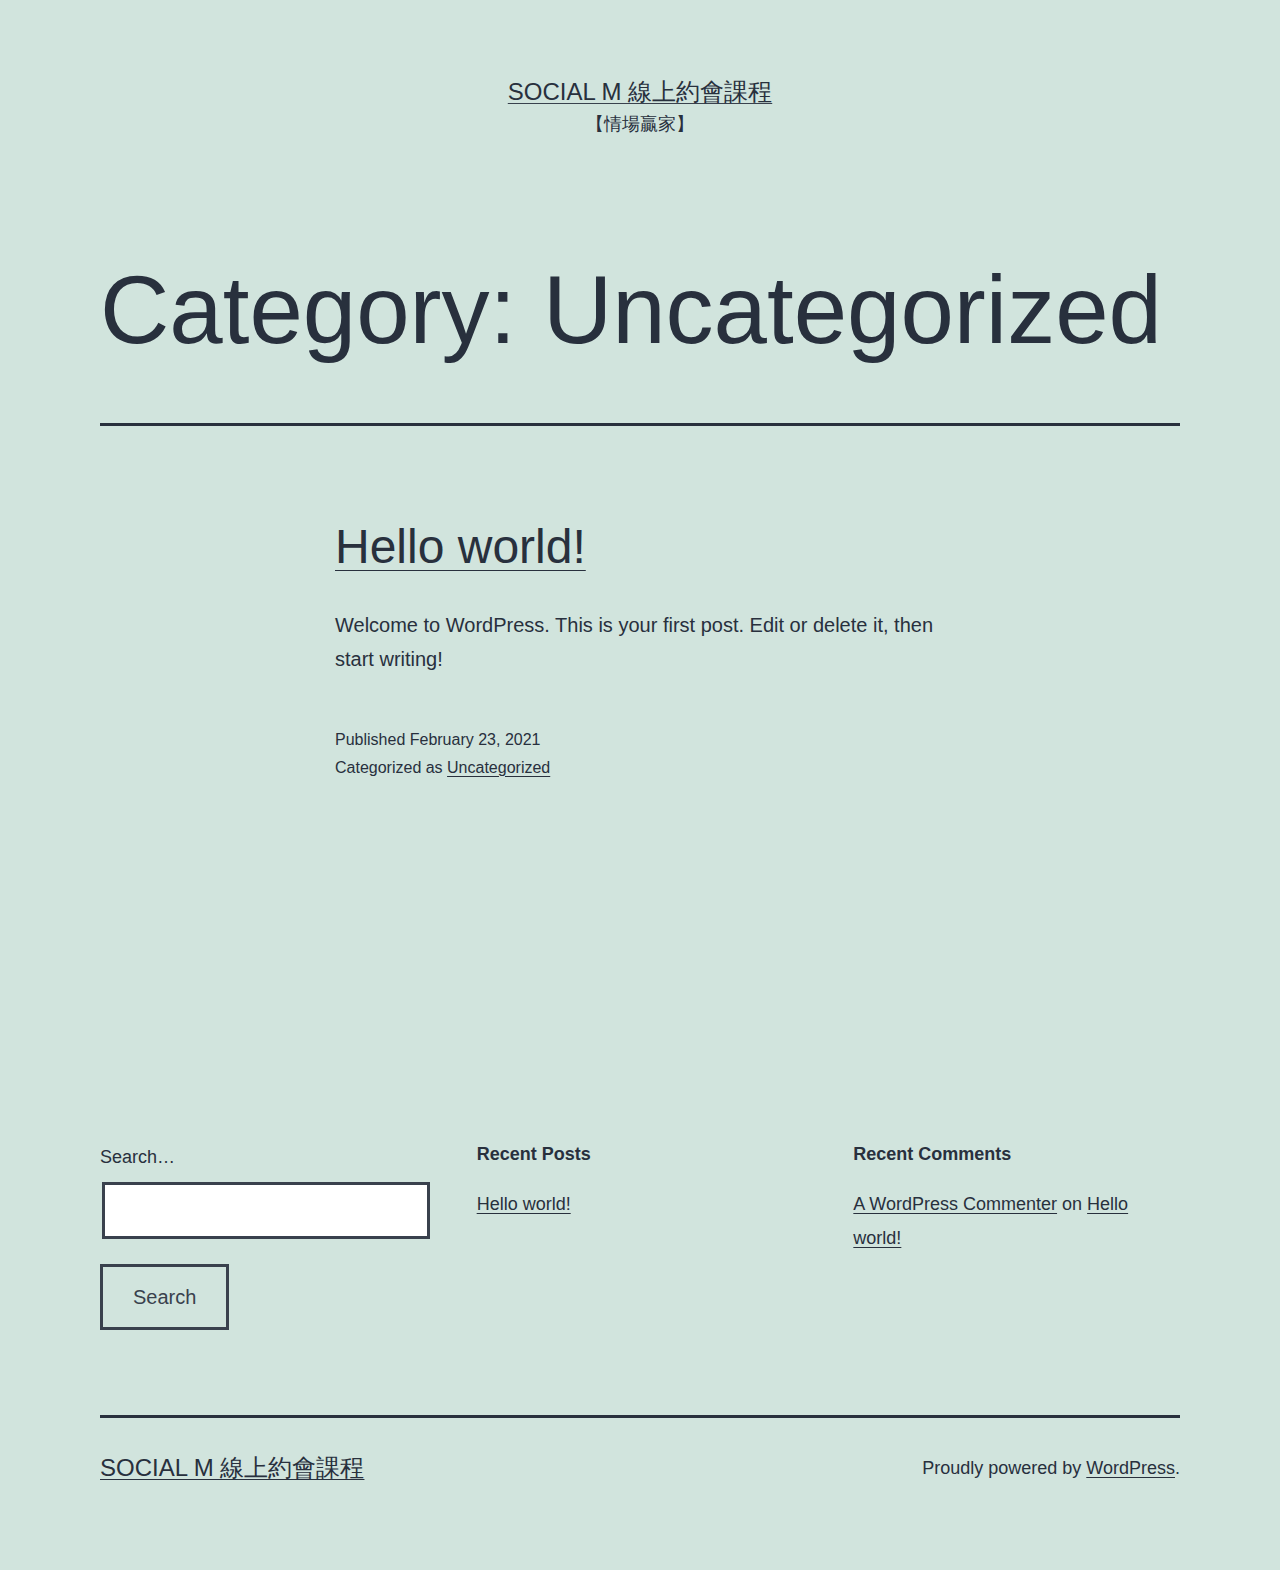
<file: category/uncategorized/index.html>
<!DOCTYPE html>
<html lang="en-US"><head><meta charset="UTF-8"><meta name="viewport" content="width=device-width, initial-scale=1"><title>Uncategorized – SOCIAL M 線上約會課程</title><link rel="dns-prefetch" href="//s.w.org"><link rel="stylesheet" id="wp-block-library-css" href="https://socialm74.github.io/wp-includes/css/dist/block-library/style.min.css" media="all"><link rel="stylesheet" id="wp-block-library-theme-css" href="https://socialm74.github.io/wp-includes/css/dist/block-library/theme.min.css" media="all"><link rel="stylesheet" id="twenty-twenty-one-style-css" href="https://socialm74.github.io/wp-content/themes/twentytwentyone/style.css" media="all"><link rel="stylesheet" id="twenty-twenty-one-print-style-css" href="https://socialm74.github.io/wp-content/themes/twentytwentyone/assets/css/print.css" media="print"><style>.recentcomments a{display:inline !important;padding:0 !important;margin:0 !important;}</style></head><body class="archive category category-uncategorized category-1 wp-embed-responsive is-light-theme no-js hfeed">
<div id="page" class="site">
<a class="skip-link screen-reader-text" href="#content">Skip to content</a>
<header id="masthead" class="site-header has-title-and-tagline" role="banner"><div class="site-branding">
<p class="site-title"><a href="https://socialm74.github.io/">SOCIAL M 線上約會課程</a></p>
<p class="site-description">
【情場贏家】 </p>
</div>
</header><div id="content" class="site-content">
<div id="primary" class="content-area">
<main id="main" class="site-main" role="main"><header class="page-header alignwide"><h1 class="page-title">Category: <span>Uncategorized</span></h1> </header><article id="post-1" class="post-1 post type-post status-publish format-standard hentry category-uncategorized entry"><header class="entry-header"><h2 class="entry-title default-max-width"><a href="https://socialm74.github.io/2021/02/23/hello-world/">Hello world!</a></h2></header><div class="entry-content">
<p>Welcome to WordPress. This is your first post. Edit or delete it, then start writing!</p>
</div>
<footer class="entry-footer default-max-width"><span class="posted-on">Published <time class="entry-date published updated" datetime="2021-02-23T15:17:35+00:00">February 23, 2021</time></span><div class="post-taxonomies"><span class="cat-links">Categorized as <a href="https://socialm74.github.io/category/uncategorized/" rel="category tag">Uncategorized</a> </span></div> </footer></article></main></div>
</div>
<aside class="widget-area"><section id="search-2" class="widget widget_search"><form role="search" method="get" class="search-form" action="https://socialm74.github.io/">
<label for="search-form-1">Search…</label>
<input type="search" id="search-form-1" class="search-field" value="" name="s"><input type="submit" class="search-submit" value="Search"></form>
</section><section id="recent-posts-2" class="widget widget_recent_entries"><h2 class="widget-title">Recent Posts</h2><nav role="navigation" aria-label="Recent Posts"><ul><li>
<a href="https://socialm74.github.io/2021/02/23/hello-world/" aria-current="page">Hello world!</a>
</li>
</ul></nav></section><section id="recent-comments-2" class="widget widget_recent_comments"><h2 class="widget-title">Recent Comments</h2><nav role="navigation" aria-label="Recent Comments"><ul id="recentcomments"><li class="recentcomments"><span class="comment-author-link"><a href="https://wordpress.org/" rel="external nofollow ugc" class="url">A WordPress Commenter</a></span> on <a href="https://socialm74.github.io/2021/02/23/hello-world/#comment-1">Hello world!</a></li></ul></nav></section></aside><footer id="colophon" class="site-footer" role="contentinfo"><div class="site-info">
<div class="site-name">
<a href="https://socialm74.github.io/">SOCIAL M 線上約會課程</a>
</div>
<div class="powered-by">
Proudly powered by <a href="https://wordpress.org/">WordPress</a>. </div>
</div>
</footer></div>
<script>document.body.classList.remove("no-js");</script><script>
	if ( -1 !== navigator.userAgent.indexOf( 'MSIE' ) || -1 !== navigator.appVersion.indexOf( 'Trident/' ) ) {
		document.body.classList.add( 'is-IE' );
	}
	</script><script id="twenty-twenty-one-ie11-polyfills-js-after">
( Element.prototype.matches && Element.prototype.closest && window.NodeList && NodeList.prototype.forEach ) || document.write( '<script src="https://socialm74.github.io/wp-content/themes/twentytwentyone/assets/js/polyfills.js?ver=1.1">' + 'ipt>' );
</script><script src="https://socialm74.github.io/wp-content/themes/twentytwentyone/assets/js/responsive-embeds.js" id="twenty-twenty-one-responsive-embeds-script-js"></script><script>
	/(trident|msie)/i.test(navigator.userAgent)&&document.getElementById&&window.addEventListener&&window.addEventListener("hashchange",(function(){var t,e=location.hash.substring(1);/^[A-z0-9_-]+$/.test(e)&&(t=document.getElementById(e))&&(/^(?:a|select|input|button|textarea)$/i.test(t.tagName)||(t.tabIndex=-1),t.focus())}),!1);
	</script></body></html>
</file>
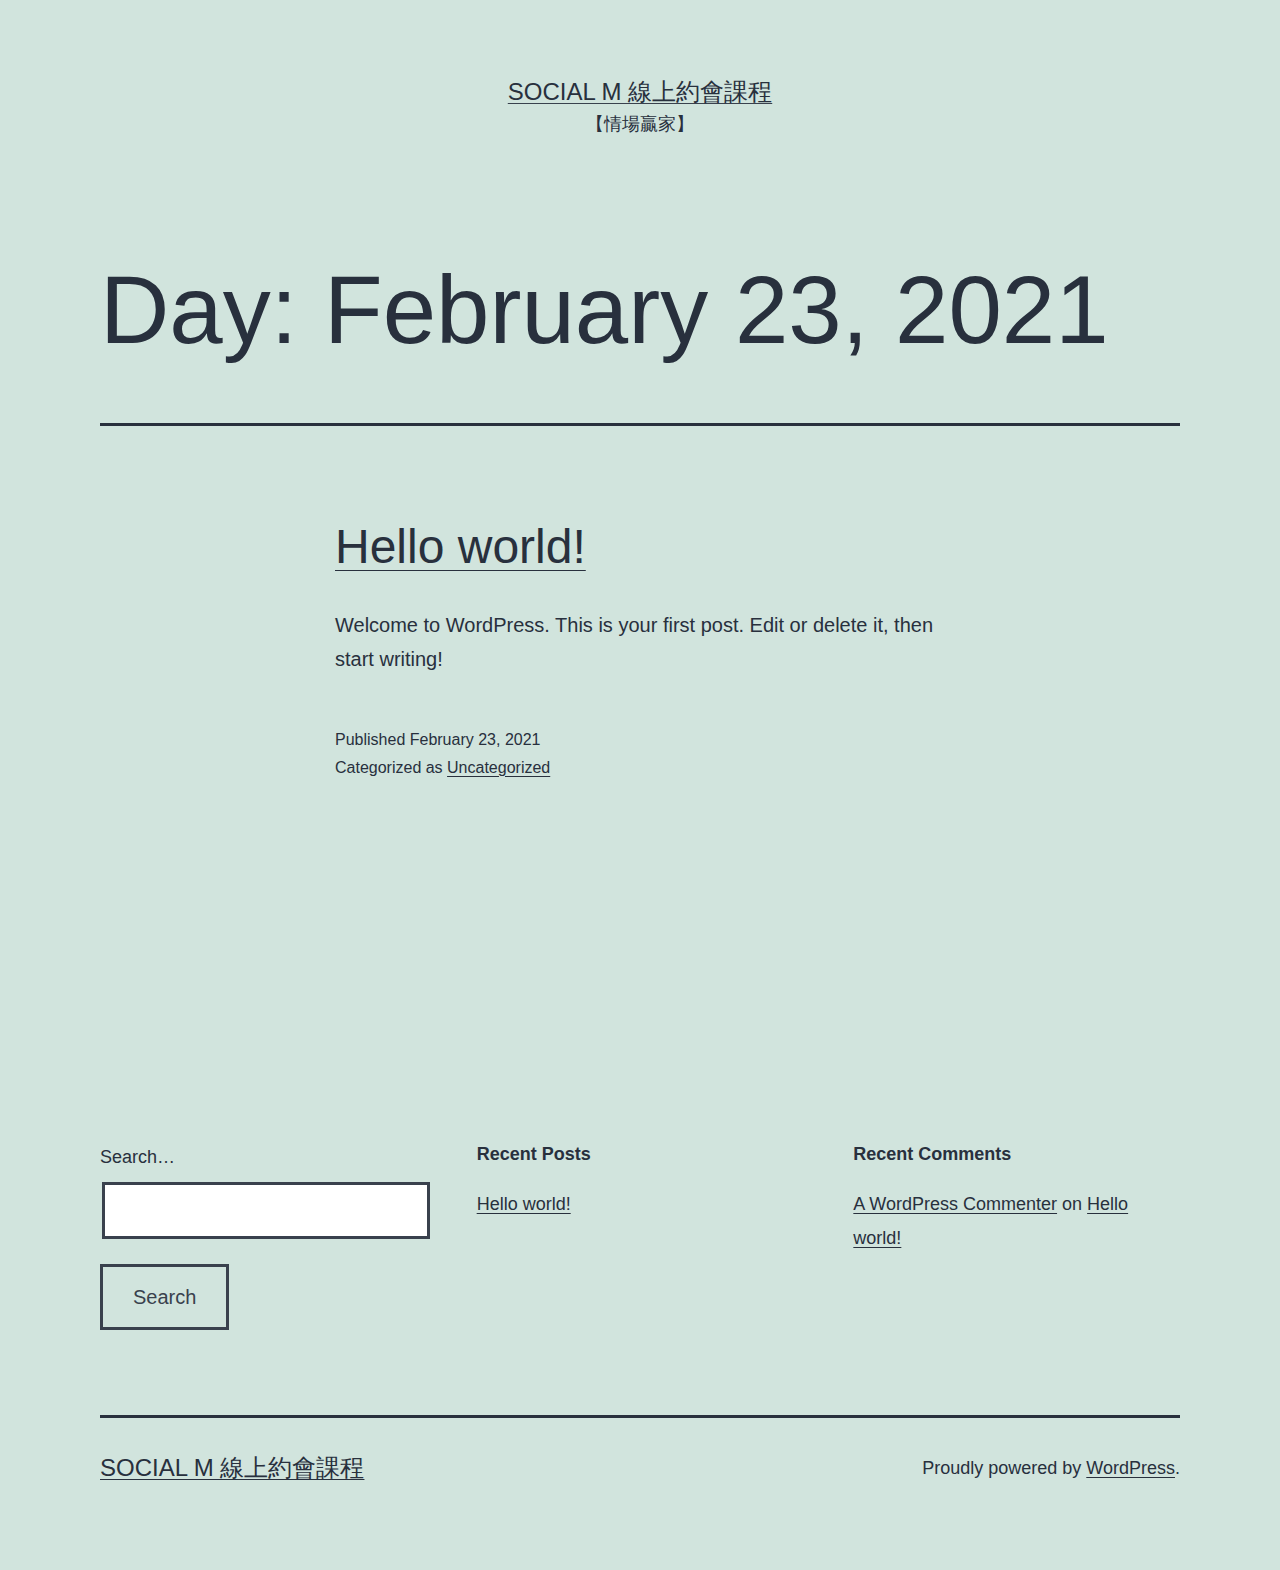
<file: 2021/02/23/index.html>
<!DOCTYPE html>
<html lang="en-US"><head><meta charset="UTF-8"><meta name="viewport" content="width=device-width, initial-scale=1"><title>February 23, 2021 – SOCIAL M 線上約會課程</title><link rel="dns-prefetch" href="//s.w.org"><link rel="stylesheet" id="wp-block-library-css" href="https://socialm74.github.io/wp-includes/css/dist/block-library/style.min.css" media="all"><link rel="stylesheet" id="wp-block-library-theme-css" href="https://socialm74.github.io/wp-includes/css/dist/block-library/theme.min.css" media="all"><link rel="stylesheet" id="twenty-twenty-one-style-css" href="https://socialm74.github.io/wp-content/themes/twentytwentyone/style.css" media="all"><link rel="stylesheet" id="twenty-twenty-one-print-style-css" href="https://socialm74.github.io/wp-content/themes/twentytwentyone/assets/css/print.css" media="print"><style>.recentcomments a{display:inline !important;padding:0 !important;margin:0 !important;}</style></head><body class="archive date wp-embed-responsive is-light-theme no-js hfeed">
<div id="page" class="site">
<a class="skip-link screen-reader-text" href="#content">Skip to content</a>
<header id="masthead" class="site-header has-title-and-tagline" role="banner"><div class="site-branding">
<p class="site-title"><a href="https://socialm74.github.io/">SOCIAL M 線上約會課程</a></p>
<p class="site-description">
【情場贏家】 </p>
</div>
</header><div id="content" class="site-content">
<div id="primary" class="content-area">
<main id="main" class="site-main" role="main"><header class="page-header alignwide"><h1 class="page-title">Day: <span>February 23, 2021</span></h1> </header><article id="post-1" class="post-1 post type-post status-publish format-standard hentry category-uncategorized entry"><header class="entry-header"><h2 class="entry-title default-max-width"><a href="https://socialm74.github.io/2021/02/23/hello-world/">Hello world!</a></h2></header><div class="entry-content">
<p>Welcome to WordPress. This is your first post. Edit or delete it, then start writing!</p>
</div>
<footer class="entry-footer default-max-width"><span class="posted-on">Published <time class="entry-date published updated" datetime="2021-02-23T15:17:35+00:00">February 23, 2021</time></span><div class="post-taxonomies"><span class="cat-links">Categorized as <a href="https://socialm74.github.io/category/uncategorized/" rel="category tag">Uncategorized</a> </span></div> </footer></article></main></div>
</div>
<aside class="widget-area"><section id="search-2" class="widget widget_search"><form role="search" method="get" class="search-form" action="https://socialm74.github.io/">
<label for="search-form-1">Search…</label>
<input type="search" id="search-form-1" class="search-field" value="" name="s"><input type="submit" class="search-submit" value="Search"></form>
</section><section id="recent-posts-2" class="widget widget_recent_entries"><h2 class="widget-title">Recent Posts</h2><nav role="navigation" aria-label="Recent Posts"><ul><li>
<a href="https://socialm74.github.io/2021/02/23/hello-world/">Hello world!</a>
</li>
</ul></nav></section><section id="recent-comments-2" class="widget widget_recent_comments"><h2 class="widget-title">Recent Comments</h2><nav role="navigation" aria-label="Recent Comments"><ul id="recentcomments"><li class="recentcomments"><span class="comment-author-link"><a href="https://wordpress.org/" rel="external nofollow ugc" class="url">A WordPress Commenter</a></span> on <a href="https://socialm74.github.io/2021/02/23/hello-world/#comment-1">Hello world!</a></li></ul></nav></section></aside><footer id="colophon" class="site-footer" role="contentinfo"><div class="site-info">
<div class="site-name">
<a href="https://socialm74.github.io/">SOCIAL M 線上約會課程</a>
</div>
<div class="powered-by">
Proudly powered by <a href="https://wordpress.org/">WordPress</a>. </div>
</div>
</footer></div>
<script>document.body.classList.remove("no-js");</script><script>
	if ( -1 !== navigator.userAgent.indexOf( 'MSIE' ) || -1 !== navigator.appVersion.indexOf( 'Trident/' ) ) {
		document.body.classList.add( 'is-IE' );
	}
	</script><script id="twenty-twenty-one-ie11-polyfills-js-after">
( Element.prototype.matches && Element.prototype.closest && window.NodeList && NodeList.prototype.forEach ) || document.write( '<script src="https://socialm74.github.io/wp-content/themes/twentytwentyone/assets/js/polyfills.js?ver=1.1">' + 'ipt>' );
</script><script src="https://socialm74.github.io/wp-content/themes/twentytwentyone/assets/js/responsive-embeds.js" id="twenty-twenty-one-responsive-embeds-script-js"></script><script>
	/(trident|msie)/i.test(navigator.userAgent)&&document.getElementById&&window.addEventListener&&window.addEventListener("hashchange",(function(){var t,e=location.hash.substring(1);/^[A-z0-9_-]+$/.test(e)&&(t=document.getElementById(e))&&(/^(?:a|select|input|button|textarea)$/i.test(t.tagName)||(t.tabIndex=-1),t.focus())}),!1);
	</script></body></html>
</file>
